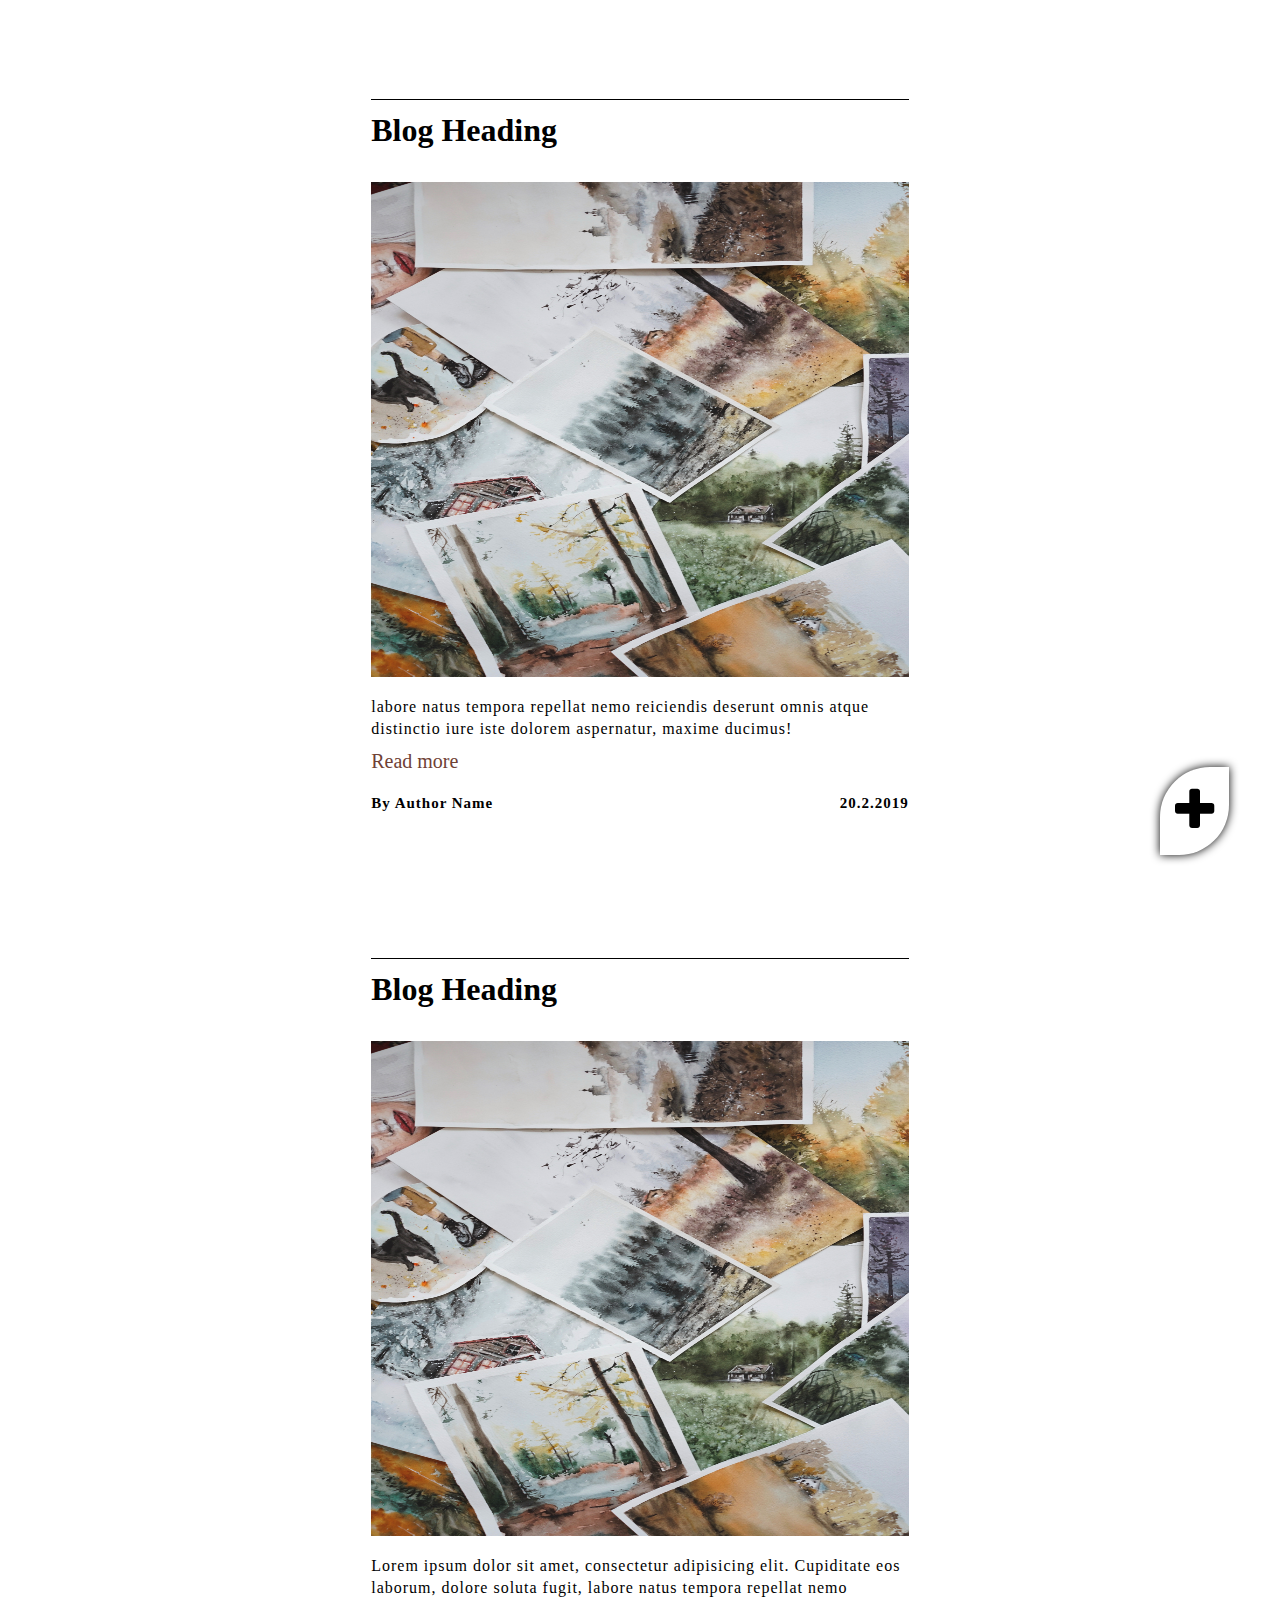
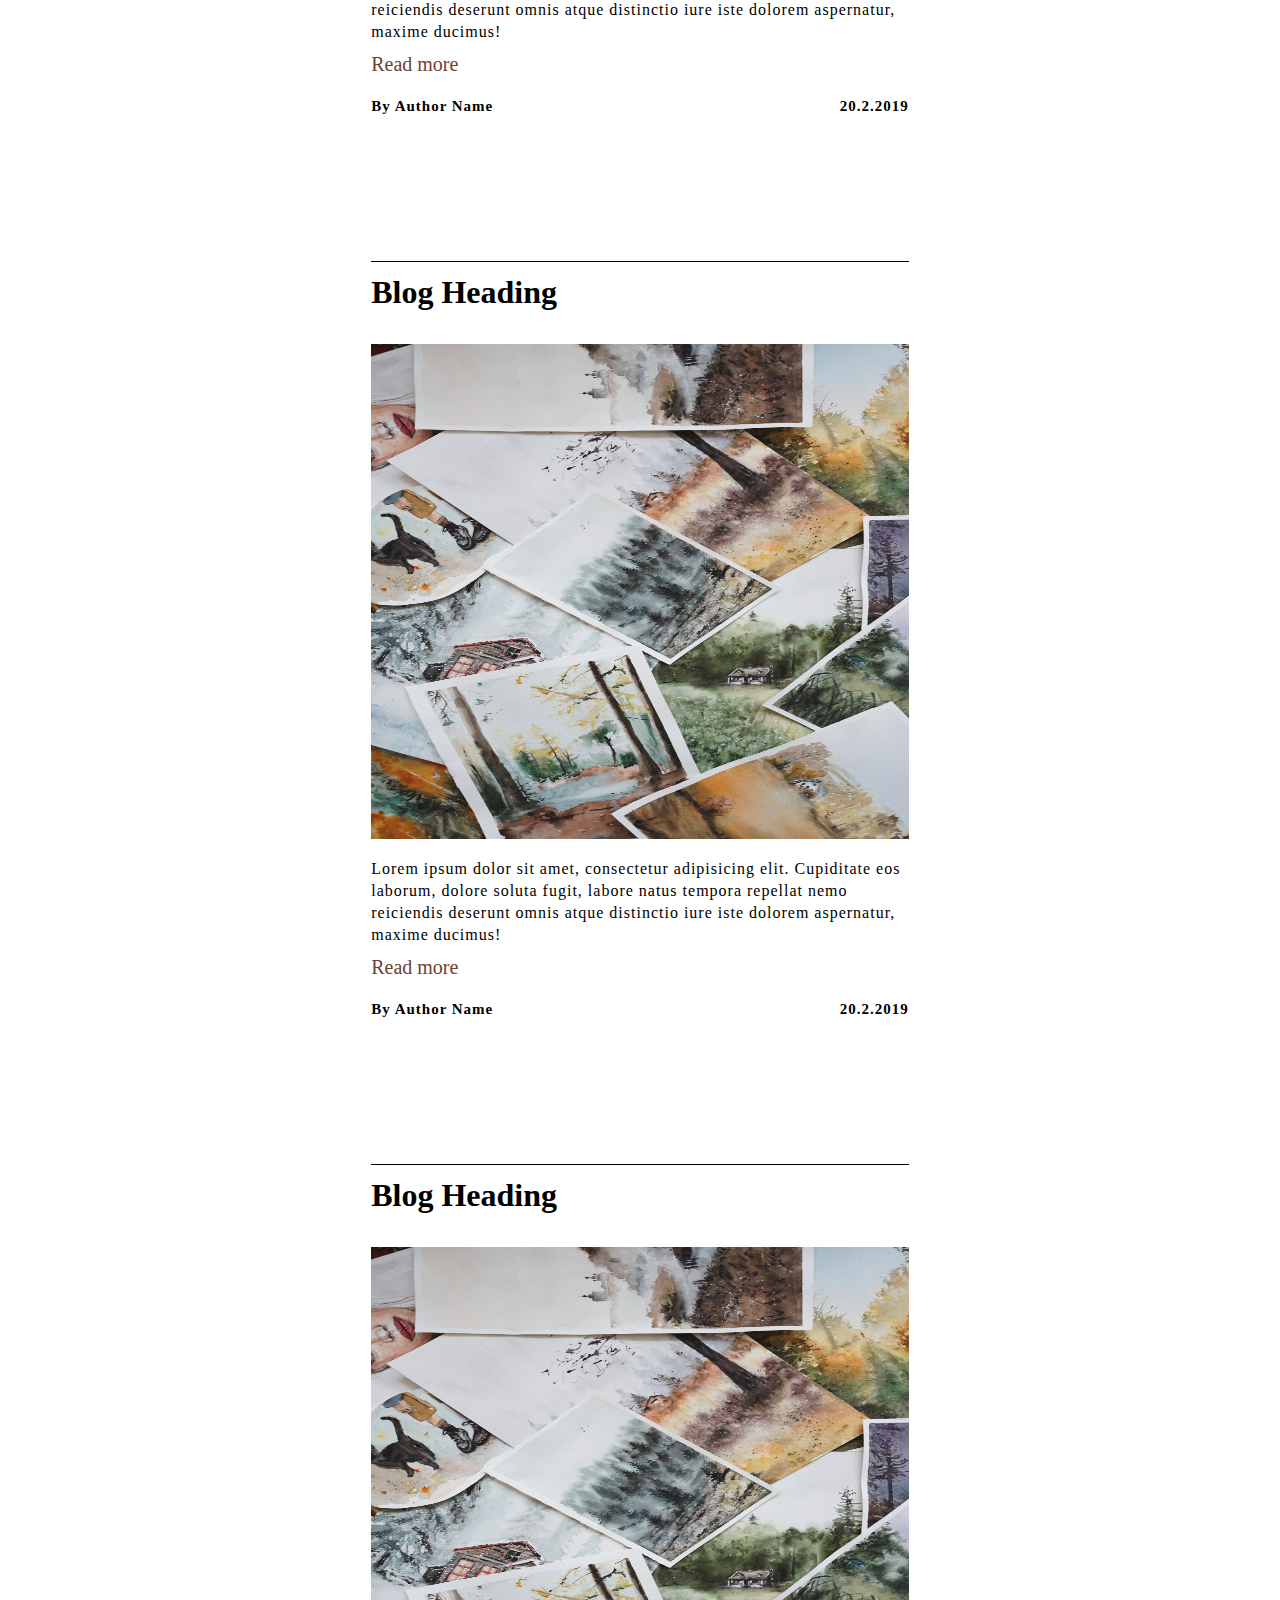
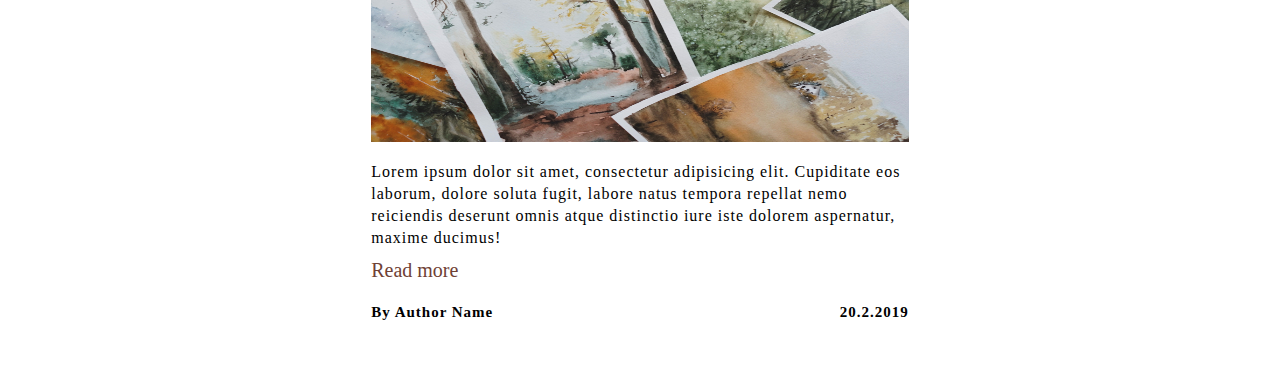
<file: blogpage.html>
<!DOCTYPE html>
<html lang="en">
<head>
    <meta charset="UTF-8">
    <meta http-equiv="X-UA-Compatible" content="IE=edge">
    <meta name="viewport" content="width=device-width, initial-scale=1.0">
   <link rel="stylesheet" href="https://cdnjs.cloudflare.com/ajax/libs/font-awesome/4.7.0/css/font-awesome.min.css">
   <link rel="stylesheet" href="/css/blogstyle.css">
   <link rel="stylesheet" href="/css/gallery.css">
   <script defer type="text/javascript" src="/js/blogpage.js"></script>
   <title>blogTemplate</title>
</head>
<body>
    <div class="blog_main_container">
        <div class="blog_head">
            <h1>Blog Heading</h1>
        </div>
        <div class="blog_img">
          <img src="/images/blog_img.jpg">
        </div>
        <div class="blog_description">
          <p id="description">labore natus tempora repellat nemo reiciendis deserunt omnis atque distinctio iure iste dolorem aspernatur, maxime ducimus!</p>
          <a href="#" class="read_data" id="read">Read more</a>
          <div class="author">
          <p id="aname"><b>By Author Name</b></p>
          <p id="ddate"><b>20.2.2019</b></p>
          </div>
          
        </div>
      
    </div>
    <div class="blog_main_container">
        <div class="blog_head">
            <h1>Blog Heading</h1>
        </div>
        <div class="blog_img">
          <img src="/images/blog_img.jpg">
        </div>
        <div class="blog_description">
          <p id="description">Lorem ipsum dolor sit amet, consectetur adipisicing elit. Cupiditate eos laborum, dolore soluta fugit, labore natus tempora repellat nemo reiciendis deserunt omnis atque distinctio iure iste dolorem aspernatur, maxime ducimus!</p>
          <a href="#" class="read_data" id="read">Read more</a>
          <div class="author">
            <p id="aname"><b>By Author Name</b></p>
            <p id="ddate"><b>20.2.2019</b></p>
            </div>
          
        </div>
      
    </div>
    <div class="blog_main_container">
        <div class="blog_head">
            <h1>Blog Heading</h1>
        </div>
        <div class="blog_img">
          <img src="/images/blog_img.jpg">
        </div>
        <div class="blog_description">
          <p id="description">Lorem ipsum dolor sit amet, consectetur adipisicing elit. Cupiditate eos laborum, dolore soluta fugit, labore natus tempora repellat nemo reiciendis deserunt omnis atque distinctio iure iste dolorem aspernatur, maxime ducimus!</p>
          <a href="#" class="read_data" id="read">Read more</a>
          <div class="author">
            <p id="aname"><b>By Author Name</b></p>
            <p id="ddate"><b>20.2.2019</b></p>
            </div>
          
        </div>
      
    </div>
    <div class="blog_main_container">
        <div class="blog_head">
            <h1>Blog Heading</h1>
        </div>
        <div class="blog_img">
          <img src="/images/blog_img.jpg">
        </div>
        <div class="blog_description">
          <p id="description">Lorem ipsum dolor sit amet, consectetur adipisicing elit. Cupiditate eos laborum, dolore soluta fugit, labore natus tempora repellat nemo reiciendis deserunt omnis atque distinctio iure iste dolorem aspernatur, maxime ducimus!</p>
          <a href="#" class="read_data" id="read">Read more</a>
          <div class="author">
            <p id="aname"><b>By Author Name</b></p>
            <p id="ddate"><b>20.2.2019</b></p>
            </div>
          
        </div>
      
    </div>

    <div class="addart">
      <i class="fa fa-plus fa-1" aria-hidden="true"></i>
  </div>

  <div class="addart-form">
    <div class="close">X</div>
    <form class="addart-actualform"action method="post">
        <div class="form-group">
          <label for="title">Title</label>
          <input type="text" name="title" id="title" class="form-controll" required/>
        </div>
        <div class="form-group">
          <label for="caption">Your name </label>
          <input type="text" name="caption" id="caption" class="form-controll" required/>
        </div>

        <div class="form-group">
          <label for="caption">Content </label>
          <input type="text" name="caption" id="caption" class="form-controll" required/>
        </div>
        
        <div class="form-group file-area">
              <label for="images">Images  <span>(Your images should be at least 400x300 wide)</span></label>
          <input type="file" name="images" id="images" required="required"/>
          <div class="file-dummy">
            <div class="success">Great, your file is selected.</div>
            <div class="default">Please upload an image</div>
          </div>
        </div>
        
        <div class="form-group form-button">
          <button type="submit">Upload</button>
          <div class="hoverbar"></div>
        </div>
        
      </form>
         
</div>
    
</body>
</html>
</file>
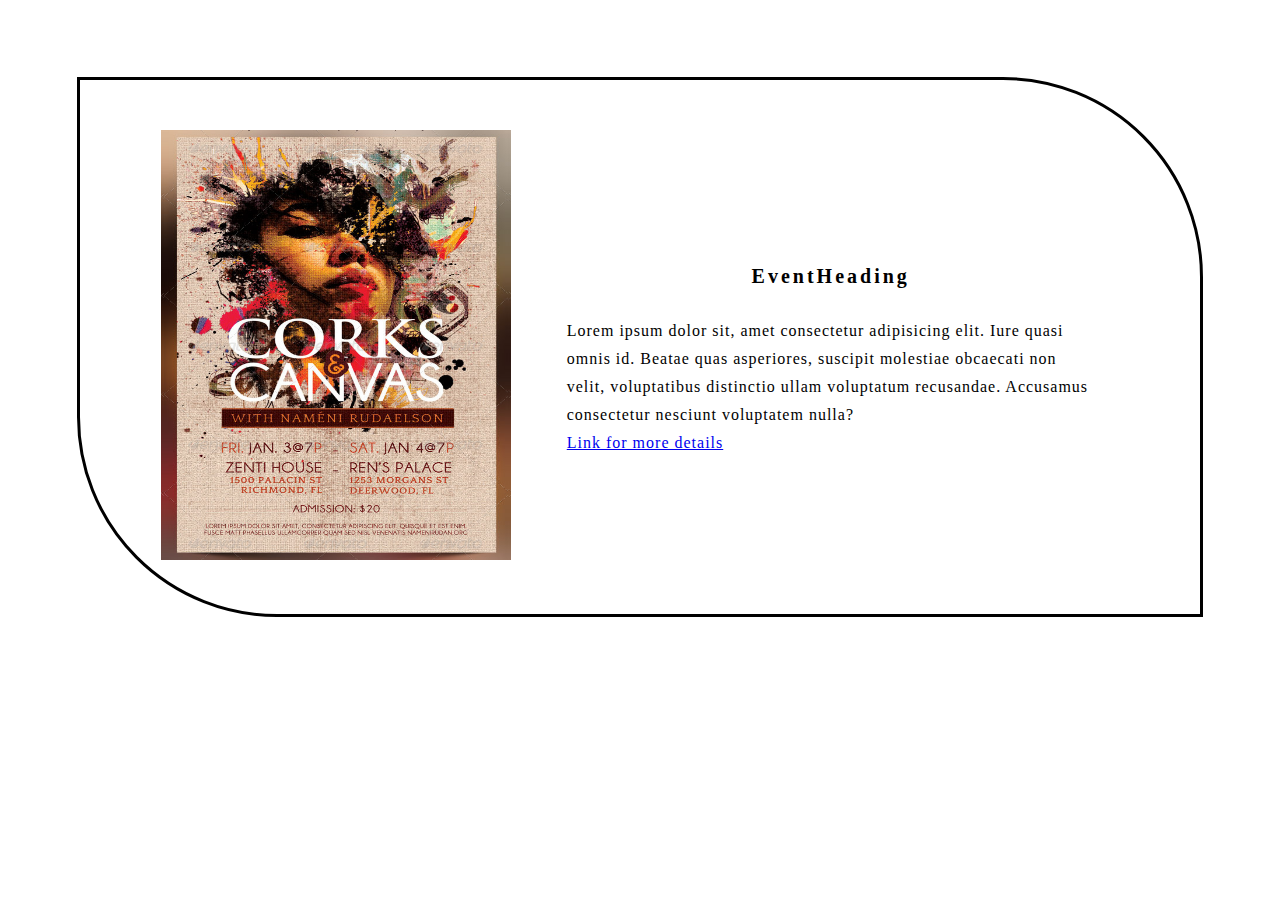
<file: events.html>
<!DOCTYPE html>
<html lang="en">
<head>
    <meta charset="UTF-8">
    <meta http-equiv="X-UA-Compatible" content="IE=edge">
    <meta name="viewport" content="width=device-width, initial-scale=1.0">
    <link rel="stylesheet" href="/css/event.css">
    <title>EventPAge</title>
</head>
<body>
    <div class="event_main_container">
        <div class="event_img">
             <img src="/images/event_poster.jpg">
        </div>
        <div class="event_details">
            <p id="head1"><b>EventHeading</b><p>
            <p>Lorem ipsum dolor sit, amet consectetur adipisicing elit. Iure quasi omnis id. Beatae quas asperiores, suscipit molestiae obcaecati non velit, voluptatibus distinctio ullam voluptatum recusandae. Accusamus consectetur nesciunt voluptatem nulla?</p>
            <a href="#" class="Evemt_link" target="_blank">Link for more details</a>
        </div>
    </div>
</body>
</html>
</file>
<file: css/blogstyle.css>
*{
    margin:0;
    padding:0;
    box-sizing: border-box;
}
.blog_main_container{
    display:flex;
    flex-direction:column;
    justify-content: center;
    align-items: center;
    flex-wrap: wrap;
     /* border: 2px solid black;     */
    width: auto;
   
}

.blog_img{
    text-align: center;
}
img{
    /* width:600px; */
    /* height:400px; */
    width:42vw;
    height:55vh;
}
.blog_head {
    margin-bottom: 33px;
    text-align: left;
    width:42vw;
    padding-top:12px;
    border-top: 1px solid black;  
     margin-top: 11vh;
}
#head{
    margin-top: 20px;
}
.blog_description{
         /* border: 1px solid black;  */
        /* width:600px; */
        margin-top:15px;
        width:42vw;
        line-height:22px;
         }

a,a:visited{
   color:#999;
   border-bottom: 1px solid transparent;  
   text-decoration: none; 
   
}
#description{
    margin-bottom: 10px;
    letter-spacing:1px;
}

/* a:hover{ */
    /* text-decoration: underline; */
    /*  */
/* } */
.read_data {
    /* display: inline-block; */
    position: relative;
    color: rgb(111, 65, 53);
    font-size: 20px;
     
  }
  
  .read_data:after {
    content: '';
    position: absolute;
    width: 100%;
    transform: scaleX(0);
    height: 1.4px;
     bottom: -4px; 
    left: 0;
   background-color: rgb(111, 65, 53);
    /* background-color:#999; */
    /* transform-origin: bottom right; */
    transition: transform 0.7s ease-out;
  }
  
  .read_data:hover:after {
    transform: scaleX(1);
    /* transform-origin: bottom left; */
  }
  .author{
      display: flex;
      justify-content: space-between;
      align-items: center;
      flex-wrap:wrap;
      flex-direction: row;
      margin-top:2vh;  
      margin-bottom: 5vh;
  }
#ddate{
    font-size: 15px;
    letter-spacing:1px;
}
#aname{
    font-size: 15px;
    letter-spacing:1px;

}
@media screen and (max-width:420px)
{
img{

    width:80vw;
    height:45vh;
}
.blog_head {
    
    width:80vw;
    
}

.blog_description{ 
        width:80vw;
        
         }

}
/* #line{ */
    /* margin-top:20px; */
    /* border-width: 1.5px; */
    /* background-color: black; */
/* } */
</file>
<file: css/gallery.css>
/* $bg: #FEF5DF; */
@import url('https://fonts.googleapis.com/css2?family=Playfair+Display&display=swap');
@import url('https://fonts.googleapis.com/css2?family=Ephesis&display=swap');
@import url('https://fonts.googleapis.com/css2?family=Dancing+Script&display=swap');
@import url('https://fonts.googleapis.com/css2?family=WindSong&display=swap');
@import url('https://fonts.googleapis.com/css2?family=Work+Sans:wght@300&display=swap');

:root{
  --background-color:#d1af78;
  --background-shade:#412801;
  --text-shade:rgb(121, 8, 8);
  --text-tint:rgb(255, 233, 233);
  --font1:'Playfair Display', serif;
  --font21:'Ephesis', cursive;
  --font22:'Dancing Script', cursive;
  --font3:'WindSong', cursive;
  --font4:'Work Sans', sans-serif;
}

* {
  /* background-color: $bg; */
  margin: 0;
  padding: 0;
  box-sizing: border-box;
}

.search{
  display: flex;
  justify-content:center;
  margin:30px 0;
}
.search input{
  padding:8px;
  /* margin-right:5px; */
  font-size: 15px;
  font-family: var(--font4);
  font-weight: 600;
  background-color: rgb(216, 224, 230);
  border:none;
}
.search button{
  font-size: 16px;
  background-color: white;
  border: none;
  cursor: pointer;
}

.image-containers{
    margin:1vw;
    display: grid;
    grid-template-columns: repeat(auto-fit,300px);
    grid-auto-rows: 300px;
    /* grid-auto-columns: 300px; */
    grid-column-gap:2vw;
    grid-row-gap:20px;
    justify-content: center;
}

.container {
  width: 300px;
  height: 300px;
  
  position: relative;
  /* top:0; right: 0; left: 0; bottom: 0; */
  margin: auto;
  
  background-color: black;
  background-size: cover;
  background-position: center;
  background-repeat: no-repeat;
  cursor: pointer;
  
  /* -webkit-box-shadow: 0 0 5px #000; */
        /* box-shadow: 0 0 5px #000; */
  }

.overlay {
  width: 100%;
  height: 100%;
  
  display: grid;
  grid-template-columns: 1fr;
  grid-template-rows: 1fr 2fr 2fr 1fr;
  
  background: rgba(77, 77, 77, .9);
  /* color: $bg; */
  opacity: 0;
  transition: all 0.5s;
  
  font-family: var(--font1);
}


.art {
  padding-left:5%;
  letter-spacing: 3px;
}
.heart{
    text-align: right;
    margin:5% 5% 0 0;
    font-size:20px;
    font-weight: bold;
    color:rgb(255, 6, 143);
}
.fill{
    display:none;
}

.title {
  font-size: 25px;
  line-height: 35px;
  color:white;
  transform: translateY(35px);
  transition: all 0.7s;
}
 .title hr {
    display: block;
    width: 0;
    
    border: none;
    border-bottom: solid 2px white;
    position: absolute;
    bottom: 0; 
    left:20px;
    
    transition: all .5s;
  }


.artby {
  margin-top:10px;
  font-size: 20px;
  line-height: 10px;
  font-weight: bold;  
  opacity: 0;
  transform: translateY(35px);
  transition: all 0.7s;
  color:rgb(233, 213, 123);
}
.artby .first{
    background-color:white;
    color:black;
    width:max-content;
    height:max-content;
    padding:5% 5% 5% 1%;
    margin:0 0 5% 0;
    font-family: var(--font22);
    font-size: 22px;
}
.artby .second{
    font-style: italic;
    font-weight: normal;
    font-family: var(--font1);
    margin:0 0 5% 0;
}


.container:hover .overlay {
  opacity: 1;
}
.container:hover .overlay .title {
    transform: translateY(0px);
  }
  
.container:hover .overlay hr {
    width: 75px;
    transition-delay: 0.4s;
  }
  
.container:hover .overlay .artby {
    transform: translateY(0px);
    transition-delay: 0.3s;
    opacity: 1;
  }

.image-display{
   /* display:none; */
   position:fixed;
   width:100vw;
   height:100vh;
   z-index:10!important;
   background-color:white;
   top:0;
   transform: scaleY(0);
   transition:transform .5s ease-in-out;
   transform-origin:bottom ;
}
.image-display-show{
  transform: scaleY(1);
}
.image-display .close{
  position: relative;
  top:3vh;
  text-align: right;
  transform: translateX(-5vw);
  font-size: 25px;
  cursor: pointer;
}

.image-display .image-fulldisplay{
  display:flex;
  justify-content:space-around;
  position: absolute;
  /* z-index: 3; */
  top:50%;
  left:50%;
  transform: translate(-50%,-50%);
  /* width:auto;
  max-width:100%;
  height:auto;
  max-height: 80vh; */
  /* background-position: center; */
}
.image-display .image-fulldisplay img{
  width:100%;
  /* max-width:100%; */
  height:auto;
  max-height: 80vh;
  object-fit: contain;
}

.addart{
  position:fixed;
  z-index:2;
  bottom:5vh;
  right:4vw;
  font-size:50px;
  font-weight:100!important;
  border-radius:50px 0 50px 0;
  box-shadow: 0 0 10px;
  background-color:white;
  padding:15px;
  cursor:pointer;
}

.addart-form{
  position:fixed;
  display:flex;
  width:100vw;
  height:100vh;
  top:0;
  z-index:10;
  background-color:white;
  justify-content:center;
  align-items:center;
  overflow:hidden;
  transform: scaleY(0);
  transition:transform .5s ease-in-out;
  transform-origin:bottom ;
  /* display: none; */
}

.addart-form-show{
  transform: scaleY(1)!important;
}

.addart-form .close{
  position: fixed;
  transform: translate(42vw, -42vh);
  font-family: Arial, Helvetica, sans-serif;
  font-size:25px;
  cursor: pointer;
}


.form-group label{
  margin:5px;
  font-size: 18px;
  font-family: var(--font1);
  color:var(--background-shade);
  /* font-weight:600; */
}

.form-group span{
  font-size: 16px;
  font-weight:100;
  text-align: right;
  font-style: italic;
  /* margin-left:20px; */
}

.form-group input[type=text]{
  font-family: var(--font1);
  /* font-weight: 600; */
}
.file-area {
  max-width: 100%;
  position: relative;
} 
.file-area  input[type=file] {
    margin-left:10px;
    position: absolute;
    max-width: 100%;
    height: auto;
    top: 0;
    left: 0;
    right: 0;
    bottom: 0;
    opacity: 0;
    cursor: pointer;
  }
  
  .file-dummy {
    width: 100%;
    padding: 30px 0;
    font-family: var(--font4);
    color: var(--background-shade);
    background: rgba(202, 202, 202, 0.712);
    border: 2px dashed rgba(255,255,255,0.2);
    text-align: center;
    transition: background 0.3s ease-in-out;
    
  }
  .file-dummy .success {
      display: none;
   }
  
  
  .file-dummy:hover .file-dummy {
    background: rgba(255,255,255,0.1);
  }
  
  input[type=file]:focus + .file-dummy {
    outline: 2px solid rgba(255,255,255,0.5);
    outline: -webkit-focus-ring-color auto 5px;
  }
  
  input[type=file]:valid + .file-dummy {
    border-color: rgba(0,255,0,0.4);
    background-color: rgba(0,255,0,0.3);
  }
  input[type=file]:valid + .file-dummy .success {
      display: inline-block;
  }
  input[type=file]:valid + .file-dummy  .default {
      display: none;
}


.form-controll {
  display: block;
  padding: 8px 0 8px 8px;
  width: 100%;
  font-size: 16px;
  background-color: rgba(209, 204, 204, 0.911);
  border: 1px solid rgba(255,255,255,0.3);
  /* color: #fff; */
  font-weight: 200;
}  
.form-controll:focus {
    outline: 1px solid rgba(255,255,255,0.5);
    outline: -webkit-focus-ring-color auto 5px;
}
.form-button{
  width:max-content;
  align-self: left;
}

.form-button .hoverbar{
  /* padding-left:0px; */
  width:100%;
  transform: scale(0);
  height:1.5px;
  margin-top: 3px;;
  transition: transform .3s ease-in-out;
  background-color:  #053777;
}

.form-button:hover .hoverbar{
  transform: scale(1);
}

.form-button button{
  padding: 8px 10px 0 10px;
  background: rgba(255,255,255,0.8);
  color: #053777;
  text-transform: uppercase;
  font-weight: 600;
  font-size: 13px;
  border: 0;
  text-shadow: 0 1px 2px #fff;
  cursor: pointer;
}


.form-group {
  max-width: 500px;
  margin: auto;
  margin-bottom: 30px;
}
</file>
<file: css/event.css>
*{
    margin:0;
    padding: 0;
    box-sizing: border-box;
}

.event_main_container{
    display:flex;
    flex-direction: row;
    justify-content:space-evenly;
    align-items: center;
    flex-wrap: wrap;
   
    border:3px solid black;
    padding:50px;
    margin: 6vw;
    border-bottom-left-radius:200px ;
    border-top-right-radius:200px ;
}
.event_img{
    text-align:center;
}
img{
    /* width:20vw; */
    /* height:60vh; */
    width:350px;
    height:430px;
}
/* .event_img { */
    /* background-image: url("../images/horizontal.png");   */
    /* background-repeat: no-repeat; */
    /* background-size: cover; */
   /*  */
    /* background-position: center; */
 /*  */
    /* width:20vw; */
    /* height:60vh; */
   /* border: 2px solid black; */
 /*  */
    /*  */
/* } */

.event_details{
  
    /*max-width:40vw;
    max-height:100vh;
    width: auto;
    height: auto;*/
    max-width: 45vw;
    max-height: 100%;
   border:2px solid white; 
  padding:22px;

}
.event_details #head1{
    letter-spacing: 3px;
    font-size:20px;
    line-height:9vh;
    text-align: center;

}
.event_details p,a{
    letter-spacing:1px;
    line-height:28px;
    font-size:16px;
}
@media screen and (max-width:780px)
{  .event_img img{
    max-width:250px;
    max-height:430px;
   }
   
}
</file>
